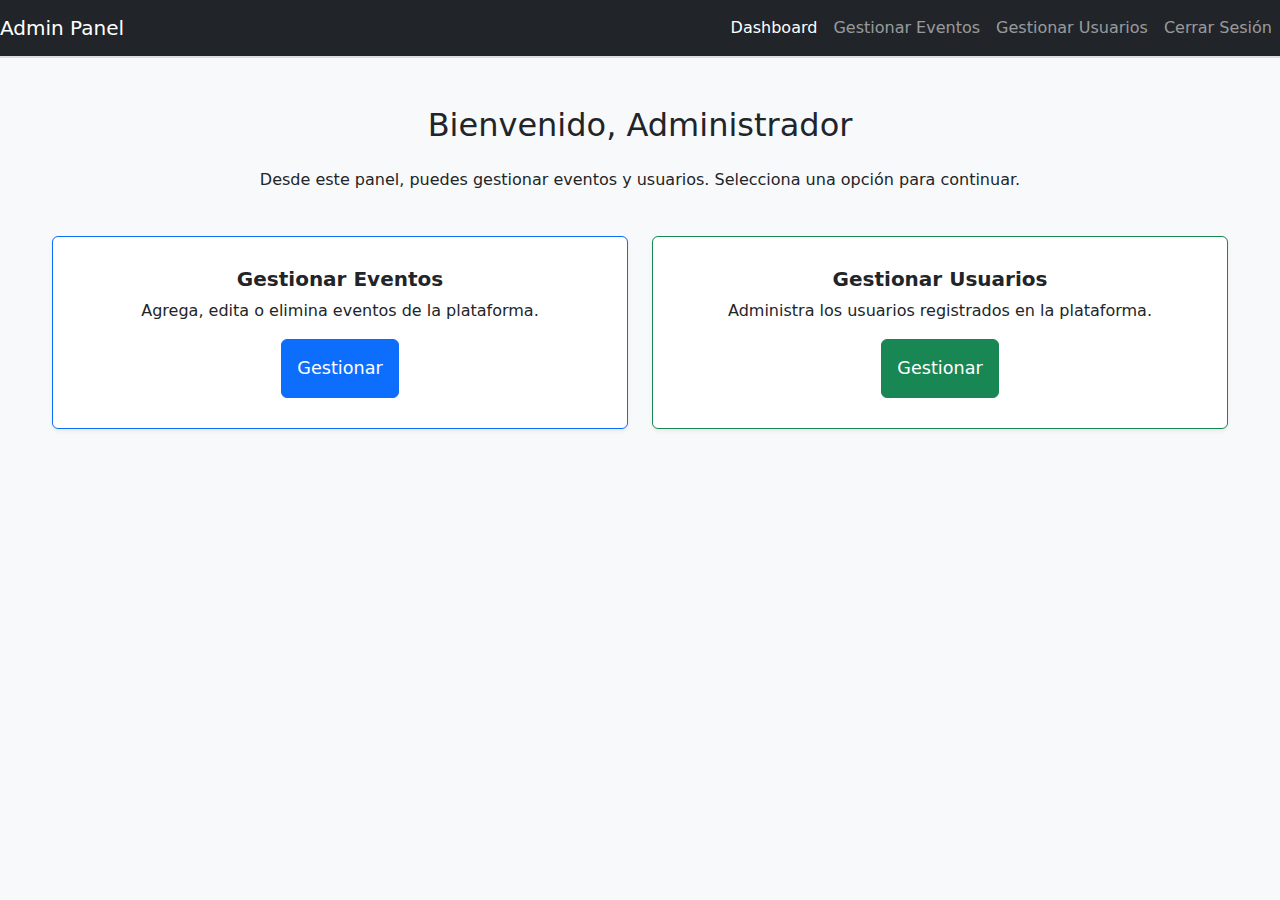
<file: src/main/resources/templates/admin_dashboard.html>
<!DOCTYPE html>
<html lang="es">
<head>
    <meta charset="UTF-8">
    <meta name="viewport" content="width=device-width, initial-scale=1.0">
    <title>Dashboard del Administrador</title>
    <link href="https://cdn.jsdelivr.net/npm/bootstrap@5.3.0-alpha1/dist/css/bootstrap.min.css" rel="stylesheet">
    <style>
        body {
            background-color: #f8f9fa;
        }
        .navbar {
            border-bottom: 2px solid #ddd;
        }
        .card {
            margin-top: 20px;
            transition: transform 0.3s ease;
        }
        .card:hover {
            transform: scale(1.05);
        }
        .card-body {
            padding: 30px;
        }
        .card-title {
            font-size: 1.25rem;
            font-weight: bold;
        }
        .btn-custom {
            font-size: 1.1rem;
            padding: 15px;
        }
        .container {
            max-width: 1200px;
        }
    </style>
</head>
<body>

<!-- Barra de navegación -->
<nav class="navbar navbar-expand-lg navbar-dark bg-dark">
    <a class="navbar-brand" href="#">Admin Panel</a>
    <button class="navbar-toggler" type="button" data-bs-toggle="collapse" data-bs-target="#navbarNav" aria-controls="navbarNav" aria-expanded="false" aria-label="Toggle navigation">
        <span class="navbar-toggler-icon"></span>
    </button>
    <div class="collapse navbar-collapse" id="navbarNav">
        <ul class="navbar-nav ms-auto">
            <li class="nav-item">
                <a class="nav-link active" href="admin_dashboard.html">Dashboard</a>
            </li>
            <li class="nav-item">
                <a class="nav-link" href="manage_events.html">Gestionar Eventos</a>
            </li>
            <li class="nav-item">
                <a class="nav-link" href="manage_users.html">Gestionar Usuarios</a>
            </li>
            <li class="nav-item">
                <a class="nav-link" href="logout.html">Cerrar Sesión</a>
            </li>
        </ul>
    </div>
</nav>

<!-- Contenido Principal -->
<div class="container mt-5">
    <h2 class="text-center mb-4">Bienvenido, Administrador</h2>
    <p class="text-center mb-4">Desde este panel, puedes gestionar eventos y usuarios. Selecciona una opción para continuar.</p>

    <div class="row row-cols-1 row-cols-md-2 g-4">
        <!-- Card de Gestionar Eventos -->
        <div class="col">
            <div class="card shadow-sm border-primary">
                <div class="card-body text-center">
                    <h5 class="card-title">Gestionar Eventos</h5>
                    <p class="card-text">Agrega, edita o elimina eventos de la plataforma.</p>
                    <a href="manage_events.html" class="btn btn-primary btn-custom">Gestionar</a>
                </div>
            </div>
        </div>

        <!-- Card de Gestionar Usuarios -->
        <div class="col">
            <div class="card shadow-sm border-success">
                <div class="card-body text-center">
                    <h5 class="card-title">Gestionar Usuarios</h5>
                    <p class="card-text">Administra los usuarios registrados en la plataforma.</p>
                    <a href="manage_users.html" class="btn btn-success btn-custom">Gestionar</a>
                </div>
            </div>
        </div>
    </div>
</div>

<script src="https://cdn.jsdelivr.net/npm/bootstrap@5.3.0-alpha1/dist/js/bootstrap.bundle.min.js"></script>
</body>
</html>
</file>
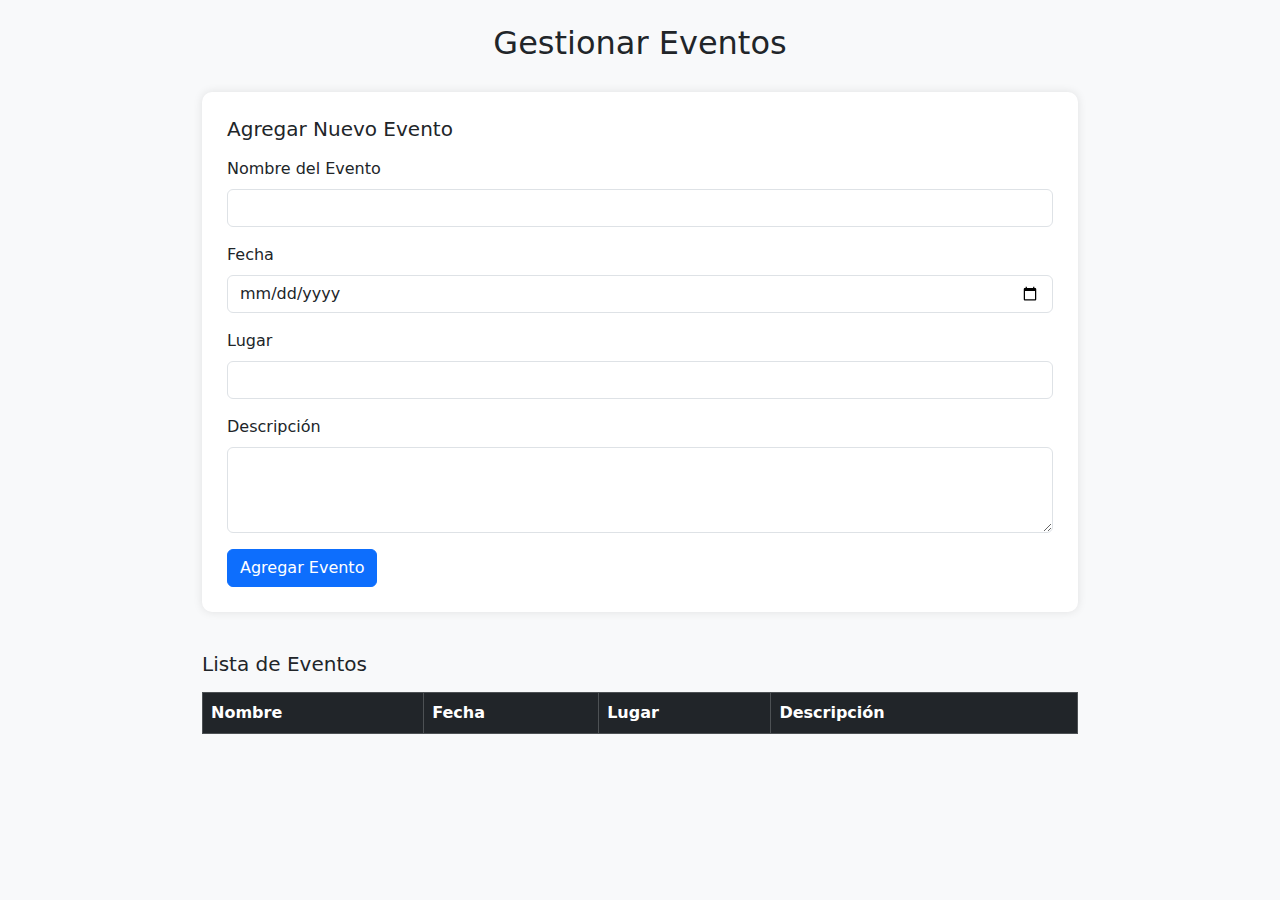
<file: src/main/resources/templates/manage_events.html>
<!DOCTYPE html>
<html lang="es">
<head>
    <meta charset="UTF-8">
    <meta name="viewport" content="width=device-width, initial-scale=1">
    <title>Gestionar Eventos</title>
    <link href="https://cdn.jsdelivr.net/npm/bootstrap@5.3.0-alpha1/dist/css/bootstrap.min.css" rel="stylesheet">
    <style>
        body {
          background-color: #f8f9fa;
        }
        .container {
          max-width: 900px;
        }
        .form-section {
          background-color: #fff;
          padding: 25px;
          border-radius: 10px;
          box-shadow: 0 0 10px rgba(0,0,0,0.1);
          margin-top: 30px;
        }
        .table-section {
          margin-top: 40px;
        }
    </style>
</head>
<body>

<div class="container">
    <h2 class="text-center my-4">Gestionar Eventos</h2>

    <!-- Formulario para agregar eventos -->
    <div class="form-section">
        <h5 class="mb-3">Agregar Nuevo Evento</h5>
        <form id="eventForm">
            <div class="mb-3">
                <label for="eventName" class="form-label">Nombre del Evento</label>
                <input type="text" class="form-control" id="eventName" required>
            </div>
            <div class="mb-3">
                <label for="eventDate" class="form-label">Fecha</label>
                <input type="date" class="form-control" id="eventDate" required>
            </div>
            <div class="mb-3">
                <label for="eventLocation" class="form-label">Lugar</label>
                <input type="text" class="form-control" id="eventLocation" required>
            </div>
            <div class="mb-3">
                <label for="eventDescription" class="form-label">Descripción</label>
                <textarea class="form-control" id="eventDescription" rows="3" required></textarea>
            </div>
            <button type="submit" class="btn btn-primary">Agregar Evento</button>
        </form>
    </div>

    <!-- Tabla para mostrar los eventos -->
    <div class="table-section">
        <h5 class="mb-3">Lista de Eventos</h5>
        <table class="table table-bordered table-hover">
            <thead class="table-dark">
            <tr>
                <th>Nombre</th>
                <th>Fecha</th>
                <th>Lugar</th>
                <th>Descripción</th>
            </tr>
            </thead>
            <tbody id="eventTableBody">
            <!-- Aquí se agregarán los eventos -->
            </tbody>
        </table>
    </div>
</div>

<script>
    document.getElementById('eventForm').addEventListener('submit', function(e) {
      e.preventDefault();

      // Obtener valores del formulario
      const name = document.getElementById('eventName').value;
      const date = document.getElementById('eventDate').value;
      const location = document.getElementById('eventLocation').value;
      const description = document.getElementById('eventDescription').value;

      // Crear una nueva fila para la tabla
      const newRow = document.createElement('tr');
      newRow.innerHTML = `
        <td>${name}</td>
        <td>${date}</td>
        <td>${location}</td>
        <td>${description}</td>
      `;

      // Agregar la fila a la tabla
      document.getElementById('eventTableBody').appendChild(newRow);

      // Limpiar el formulario
      document.getElementById('eventForm').reset();
    });
</script>

<script src="https://cdn.jsdelivr.net/npm/bootstrap@5.3.0-alpha1/dist/js/bootstrap.bundle.min.js"></script>
</body>
</html>
</file>
